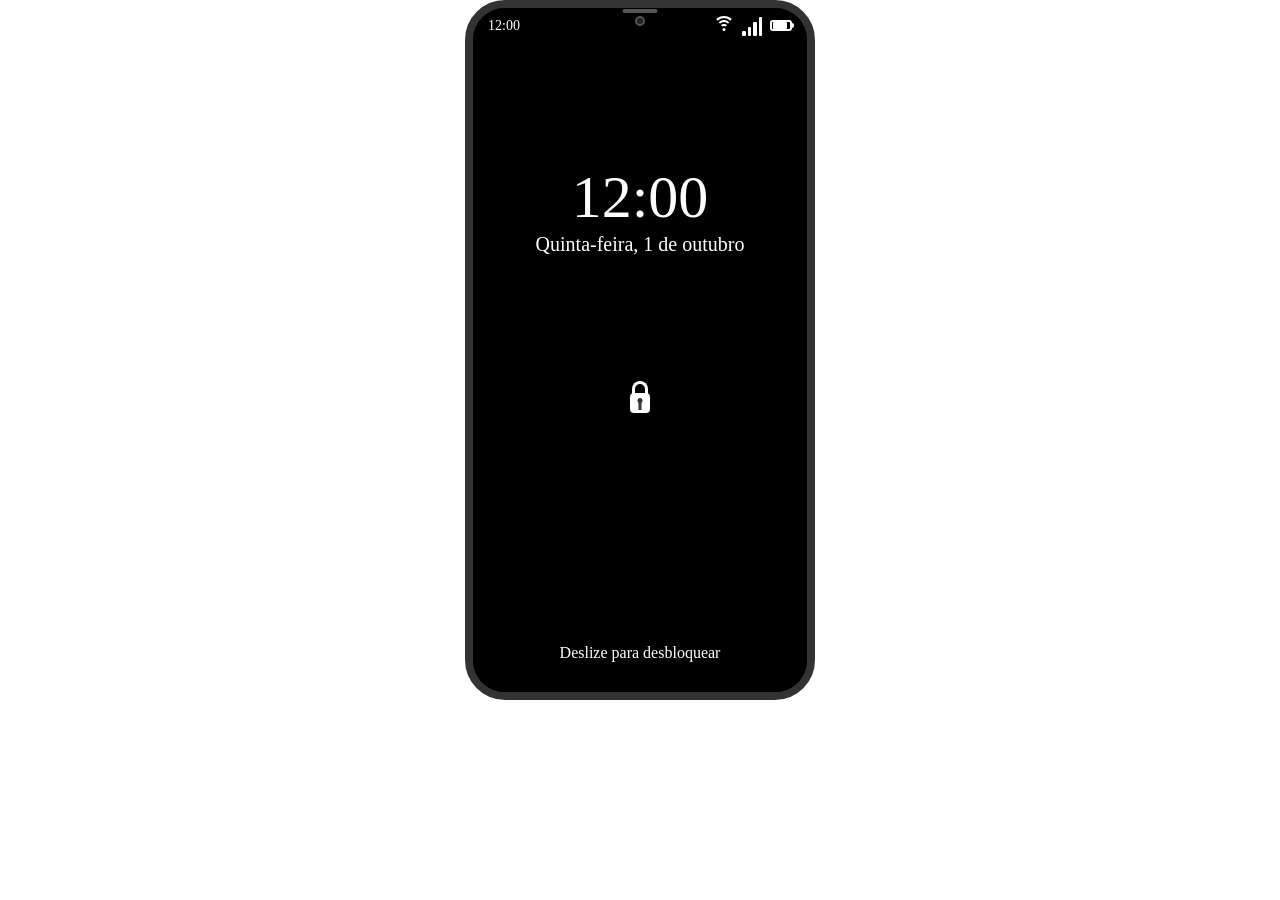
<file: index.html>
<!doctype html>
<html lang="pt-br">
  <head>
    <meta charset="UTF-8" />
    <meta name="viewport" content="width=device-width, initial-scale=1.0" />
    <title>Weliton OS</title>
    <link rel="stylesheet" href="style.css" />
  </head>
  <body>
    <div class="celular">
      <div class="parte-superior">
        <div class="camera"></div>
        <div class="auto-falante"></div>
      </div>
      <div class="tela">
        <div class="barra-status">
          <span class="hora">12:00</span>
          <div class="icones-status">
            <div class="wifi">
              <span></span>
              <span></span>
              <span></span>
            </div>
            <div class="sinal">
              <span></span>
              <span></span>
              <span></span>
              <span></span>
            </div>
            <div class="bateria">
              <div class="carga"></div>
              <div class="terminal"></div>
            </div>
          </div>
        </div>
        <div class="tela-bloqueio">
          <div class="relogio">12:00</div>
          <div class="data">Quinta-feira, 1 de outubro</div>
          <div class="cadeado">
            <div class="arco"></div>
            <div class="corpo"></div>
           
          </div>
           <div class="mensagem-desbloqueio">Deslize para desbloquear</div>
          <div class="tela-inicial"></div>
        </div>
      </div>
    </div>

    <script src="script.js"></script>
  </body>
</html>
</file>
<file: style.css>
* {
  margin: 0;
  padding: 0;
  box-sizing: border-box;
}
body {
  display: flex;
  justify-content: center;
  align-items: center;
}

.celular {
  width: 350px;
  height: 700px;
  border: 8px solid #333;
  border-radius: 40px;
  background-color: #111;
  position: relative;
}
.tela {
  width: 100%;
  height: 100%;
  background-color: #000;
  border-radius: 32px;
 
  position: relative;
}
.barra-status {
  width: 100%;
  height: 35px;
  display: flex;
  justify-content: space-between;
  align-items: center;
  color: #fff;
  padding: 0 15px;
  font-size: 14px;
}
.icones-status {
  display: flex;
  gap: 8px;
  align-items: center;
}
.wifi {
  width: 20px;
  height: 20px;
  position: relative;
}
.wifi span {
  position: absolute;
  border: 2px solid white;
  left: 50%;
  transform: translateX(-50%);
  border-bottom: none;
  border-left-color: transparent;
  border-right-color: transparent;
  border-bottom-color: transparent;
  border-radius: 50%;
}

.wifi span:nth-child(1) {
  width: 22px;
  height: 22px;
  top: 0;
}
.wifi span:nth-child(2) {
  width: 15px;
  height: 15px;
  top: 4px;
}
.wifi span:nth-child(3) {
  width: 8px;
  height: 8px;
  top: 8px;
}
.wifi::after {
  content: "";
  position: absolute;
  width: 3px;
  height: 3px;
  background-color: white;
  border-radius: 50%;
  left: 50%;
  bottom: 5px;
  transform: translateX(-50%);
}

.sinal {
  width: 20px;
  height: 20px;

  display: flex;
  align-items: flex-end;
  gap: 2px;
}
.sinal span {
  width: 4px;
  background-color: white;
  border-radius: 1px;
}

.sinal span:nth-child(1) {
  height: 5px;
}
.sinal span:nth-child(2) {
  height: 9px;
}
.sinal span:nth-child(3) {
  height: 14px;
}
.sinal span:nth-child(4) {
  height: 19px;
}

.bateria {
  width: 22px;
  height: 11px;

  border: 2px solid white;
  border-radius: 3px;
  position: relative;
}

.bateria .terminal {
  width: 2px;
  height: 5px;
  background-color: white;
  border-radius: 0 2px 2px 0;

  position: absolute;
  right: -4px;
  top: 1px;
}

.carga {
  width: 14px;
  height: 7px;

  background-color: white;
  border-radius: 1px;

  position: absolute;
  left: 1px;
  top: 0px;
}

.parte-superior {
  width: 100%;
  height: 20px;
  position: absolute;
  top: 0;
  left: 0;
  z-index: 10;
}

.parte-superior .camera {
  width: 10px;
  height: 10px;

  background-color: #222;
  border: 2px solid #555;
  border-radius: 50%;

  position: absolute;
  left: 50%;
  top: 8px;
  transform: translateX(-50%);
}

.parte-superior .auto-falante {
  width: 35px;
  height: 3px;
  background-color: #222;
  border: 2px solid #555;
  border-radius: 5px;
  position: absolute;
  left: 50%;
  top: 1px;
  transform: translateX(-50%);
}

.tela-bloqueio {
  width: 100%;
  height: 649px;
  background-color: #000;
  border-radius: 32px;
  position: relative;
  color:#fff;
}
.tela-bloqueio .relogio{
  
  font-size: 60px;
  position: absolute;
  top: 120px;
  left: 50%;
  transform: translateX(-50%);

}

.tela-bloqueio .data{
  font-size: 20px;
  position: absolute;
  top: 190px;
  left: 50%;
  transform: translateX(-50%);
  white-space: nowrap; 


}
.cadeado{
  position: absolute;
  top: 350px;
  left: 50%;
  transform: translateX(-50%);
  
}
.cadeado .corpo{
  width: 20px;
  height: 20px;
  background-color: #fff;
  border-radius: 4px;
}
.cadeado .arco{
  position: absolute;
  width: 16px;
  height: 16px;
  border: 3px solid #fff;
  border-radius: 10px 10px 0 0;
  border-bottom: none;
  top: -12px;
  left: 2px;
} 
.tela-bloqueio .mensagem-desbloqueio{
  position: absolute;
  bottom: 30px;
  left: 50%;
  transform: translateX(-50%);
  
}

.corpo::after{
  /* circulo */
  content:"";
  width: 5px;
  height: 5px;
  background-color:#333;
  position: absolute;
  border-radius: 50%;
  top: 5px;
  left: 50%;
  transform: translateX(-50%);
  
}

.corpo::before {
  /* haste */
  content: "";
  width: 3px;
  height: 8px;
  background-color: #333;
  position: absolute;
  top: 9px;
  left: 50%;
  transform: translateX(-50%);
}
.tela-inicial{
  display: none;
}
</file>
